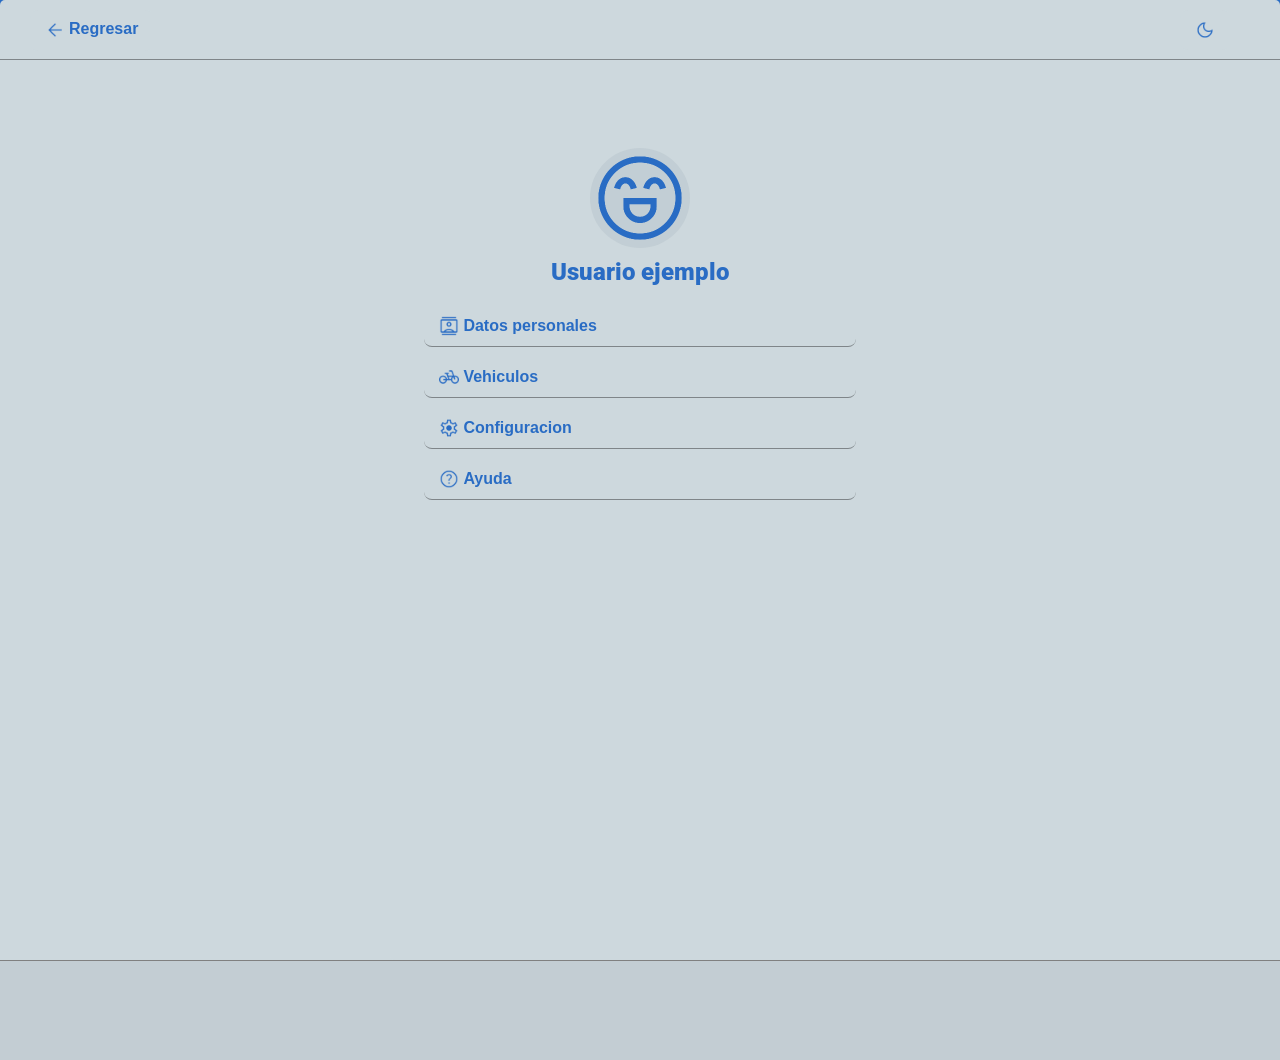
<file: pages/cuenta.html>
<!DOCTYPE html>
<html lang="en">
<head>
    <meta charset="UTF-8">
    <meta name="viewport" content="width=device-width, initial-scale=1.0">
    <link rel="stylesheet" href="../css/STYLE.CSS">
    <link rel="preconnect" href="https://fonts.googleapis.com">
    <link rel="preconnect" href="https://fonts.gstatic.com" crossorigin>
    <link href="https://fonts.googleapis.com/css2?family=Audiowide&family=Protest+Guerrilla&family=Roboto:ital,wght@0,100..900;1,100..900&display=swap" rel="stylesheet">
    <script type="text/javascript" src="../js/modo_oscuro.js" defer></script>
    <title>Document</title>

</head>
<body id = "paginaCuenta">
   <header id="headerCuenta" class="header">
        <button id="opcionHeader" ><img class = "iconoPequeno" src="../assets/Blue_back_icon.png" alt="">Regresar</button>
        <button id="cambiarTema" class="cambiarTema">
          <img class="iconoPequeno" src="../assets/Blue_darkMode.png" alt="">
          <img class="iconoPequeno" src="../assets/Light_mode.png" alt="">
     </button>
     </header>
   <section class="seccionFondo">
   <section id="seccionCuenta" class="seccion">

        <img id="imagenPerfil" src="../assets/Blue_HappyFace.png" alt="">
        <div id="nombrePerfil">Usuario ejemplo</div>
        <button id = "datosPersonales" class="opcionPerfil"><img class = "iconoPequeno" src="../assets/Blue_account_info.png" alt="">Datos personales</button>
        <button  class="opcionPerfil"><img class = "iconoPequeno" src="../assets/Blue_bike.png" alt="">Vehiculos</button>
        <button  class="opcionPerfil"> <img class = "iconoPequeno" src="../assets/Blue_settings.png" alt="">Configuracion</button>
        <button  class="opcionPerfil"> <img class = "iconoPequeno"src="../assets/Blue_help.png" alt="">Ayuda</button>
   </section> 
   </section>   
   <footer class="footer">
        <section id="logoFooter" class="seccionFooter"> <img src="../assets/Blue_bike.png" alt=""></section>
   </footer>
   <script src="../js/scritp_cuenta.js"></script>
</body>
    
</html>
</file>
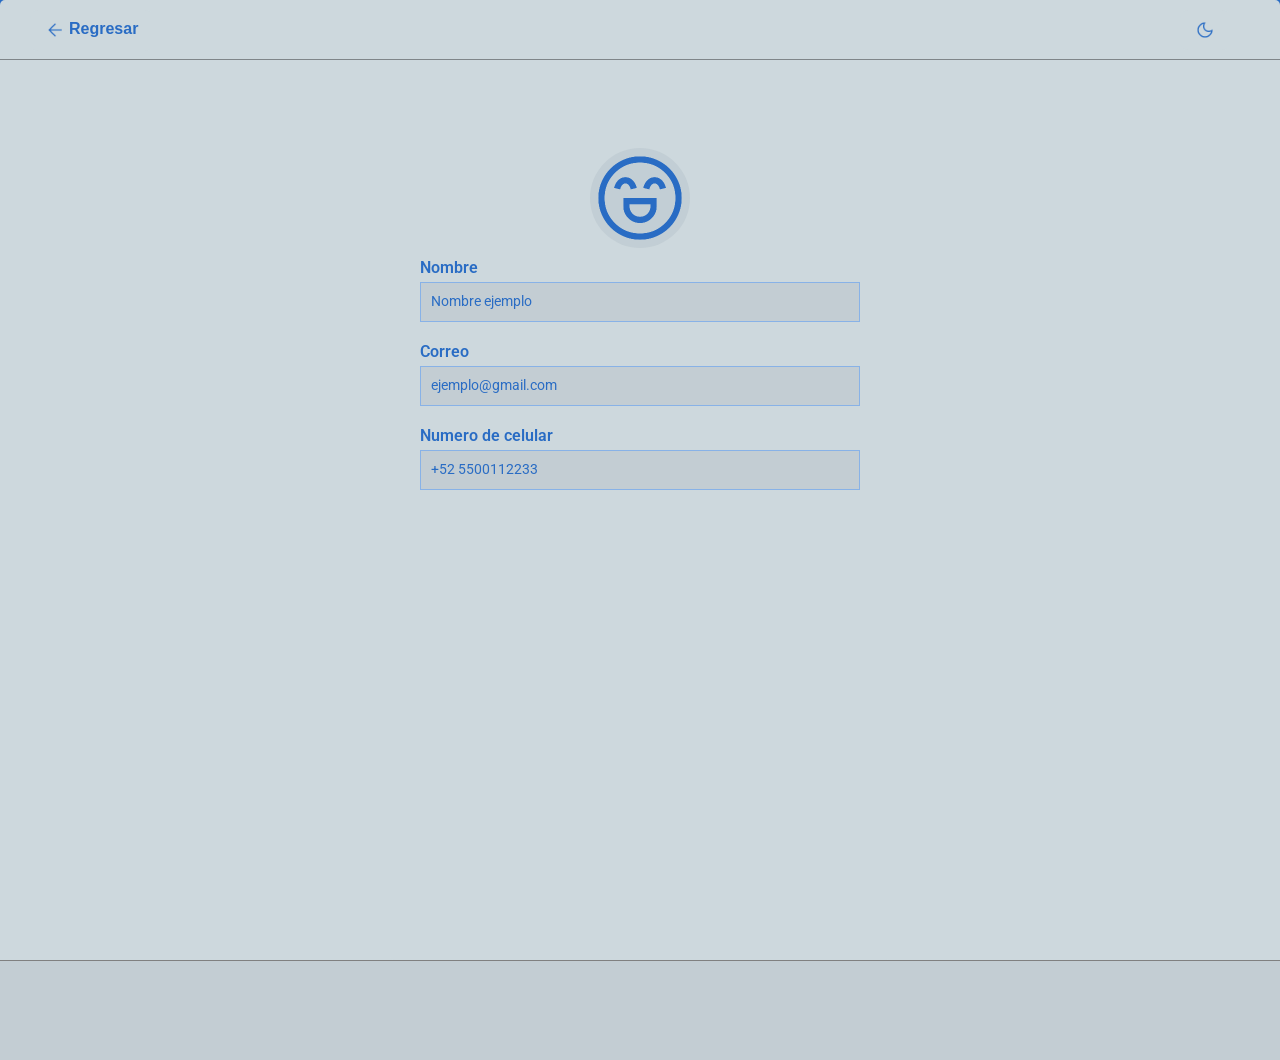
<file: pages/datosPersonales.html>
<!DOCTYPE html>
<html lang="en">
<head>
    <meta charset="UTF-8">
    <meta name="viewport" content="width=device-width, initial-scale=1.0">
    <link rel="stylesheet" href="../css/STYLE.CSS">
    <link rel="preconnect" href="https://fonts.googleapis.com">
    <link rel="preconnect" href="https://fonts.gstatic.com" crossorigin>
    <link href="https://fonts.googleapis.com/css2?family=Audiowide&family=Protest+Guerrilla&family=Roboto:ital,wght@0,100..900;1,100..900&display=swap" rel="stylesheet">
    <script type="text/javascript" src="../js/modo_oscuro.js" defer></script>
    <title>Document</title>

</head>
<body id = "paginaCuenta">
   <header id="headerCuenta" class="header">
        <button id="opcionHeader" ><img class = "iconoPequeno" src="../assets/Blue_back_icon.png" alt="">Regresar</button>
        <button id="cambiarTema" class="cambiarTema">
            <img class="iconoPequeno" src="../assets/Blue_darkMode.png" alt="">
            <img class="iconoPequeno" src="../assets/Light_mode.png" alt="">
        </button>
     </header>
   <section class="seccionFondo">
    <section id="seccionCuenta" class="seccion">

            <img id="imagenPerfil" src="../assets/Blue_HappyFace.png" alt="">
            <div class="datosCuenta">
                <p>Nombre</p>
                <div class="contenedorDatos"> Nombre ejemplo</div>
            </div>
            <div class="datosCuenta">
                <p>Correo</p>
                <div class="contenedorDatos"> ejemplo@gmail.com</div>
            </div>
            <div class="datosCuenta">
                <p>Numero de celular</p>
                <div class="contenedorDatos"> +52 5500112233</div>
            </div>
    </section> 
   </section>   
   <footer class="footer">
        <section id="logoFooter" class="seccionFooter"> <img src="../assets/Blue_bike.png" alt=""></section>
   </footer>
   <script src="../js/script_datos.js"></script>
</body>
    
</html>
</file>
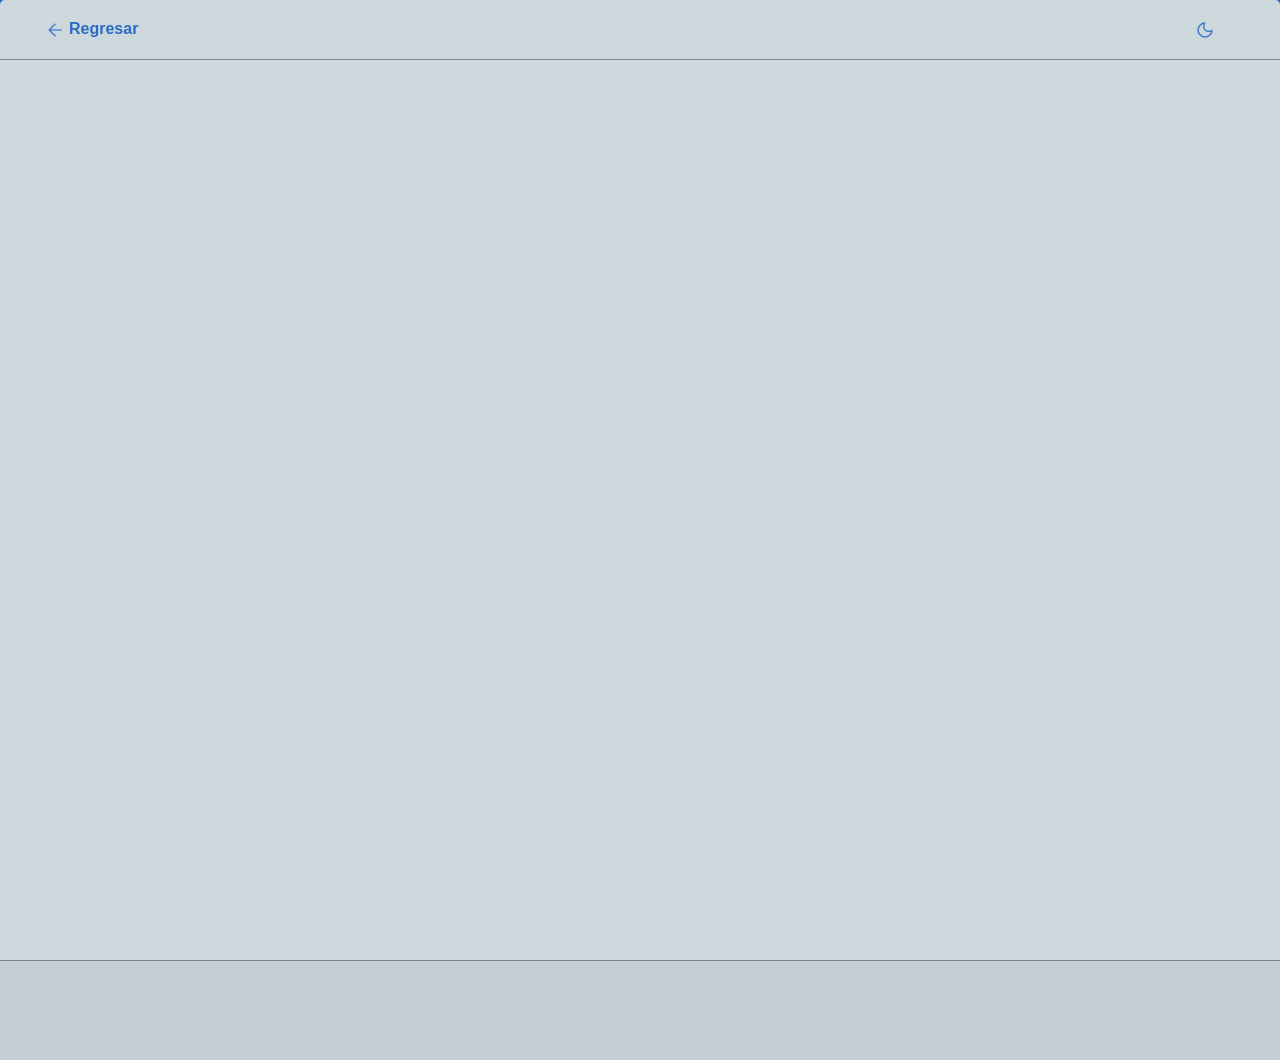
<file: pages/gestion.html>
<!DOCTYPE html>
<html lang="en">
<head>
    <meta charset="UTF-8">
    <meta name="viewport" content="width=device-width, initial-scale=1.0">
    <link rel="stylesheet" href="../css/STYLE.CSS">
    <link rel="preconnect" href="https://fonts.googleapis.com">
    <link rel="preconnect" href="https://fonts.gstatic.com" crossorigin>
    <link href="https://fonts.googleapis.com/css2?family=Audiowide&family=Protest+Guerrilla&family=Roboto:ital,wght@0,100..900;1,100..900&display=swap" rel="stylesheet">
    <script type="text/javascript" src="../js/modo_oscuro.js" defer></script>
    <title>Document</title>

</head>
<body id = "paginaCuenta">
   <header id="headerCuenta" class="header">
        <button id="opcionHeader" ><img class = "iconoPequeno" src="../assets/Blue_back_icon.png" alt="">Regresar</button>
        <button id="cambiarTema" class="cambiarTema">
          <img class="iconoPequeno" src="../assets/Blue_darkMode.png" alt="">
          <img class="iconoPequeno" src="../assets/Light_mode.png" alt="">
     </button>
     </header>
   <section class="seccionFondo"> 
        <nav>
            
        </nav>
   </section>   
   <footer class="footer">
        <section id="logoFooter" class="seccionFooter"> <img src="../assets/Blue_bike.png" alt=""></section>
   </footer>
   <script src="../js/script_gestion.js"></script>
</body>
    
</html>
</file>
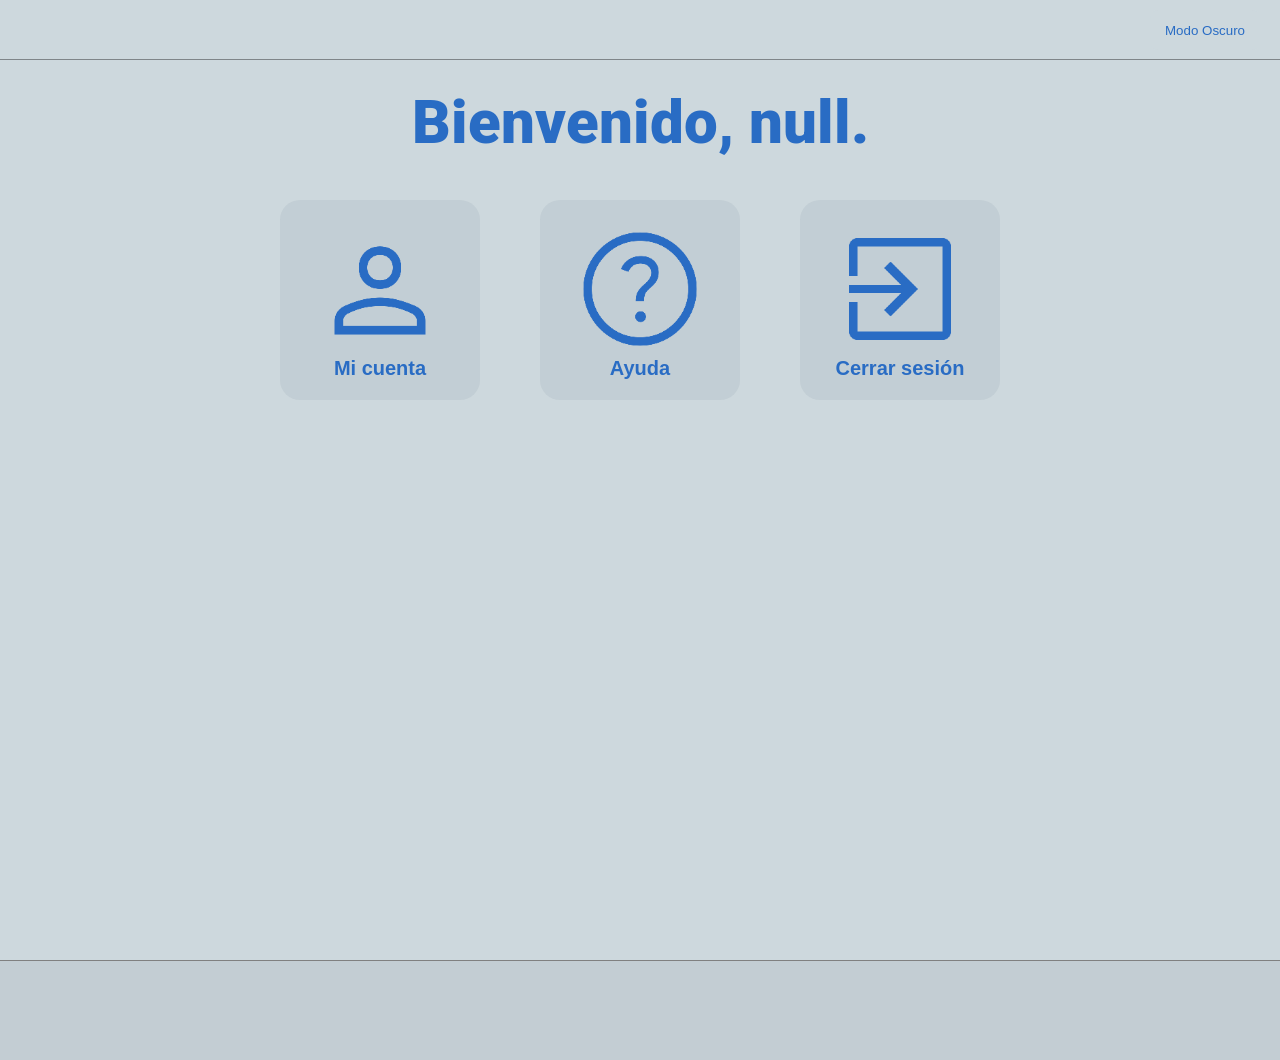
<file: pages/principal.html>
<!DOCTYPE html>
<html lang="es">

<head>
    <meta charset="UTF-8">
    <meta name="viewport" content="width=device-width, initial-scale=1.0">
    <link rel="stylesheet" href="../css/STYLE.CSS">
    <link rel="preconnect" href="https://fonts.googleapis.com">
    <link rel="preconnect" href="https://fonts.gstatic.com" crossorigin>
    <link href="https://fonts.googleapis.com/css2?family=Audiowide&family=Protest+Guerrilla&family=Roboto:ital,wght@0,100..900;1,100..900&display=swap" rel="stylesheet">
    <script type="text/javascript" src="../js/modo_oscuro.js" defer></script>
    <title>Principal</title>
</head>

<body >
    <!--<h1 id="bienvenida">Bienvenido al sistema</h1> -->
    <header class="header">
        <button id="cambiarTema">Modo Oscuro</button>
    </header>
    <section class="seccionFondo">
        
        <section id="seccionPrincipal">
            <div class="mensaje" id="msjBienvenida"></div>
            <div id="listaOpciones">
                <button  id ="opcion_Cuenta" class="opcion"> <img src="../assets/Blue_Profile.png"  class = "icon" alt="">Mi cuenta</button>
                <button id="opAyuda" class="opcion"> <img src="../assets/Blue_help.png"  class = "icon" alt=""> Ayuda</button>
                <button id="cerrarSesion"  class="opcion"> <img src="../assets/Blue_exit.png"  class = "icon" alt=""> Cerrar sesión</button>
            </div> 
            
        </section>
        
    </section>
    <footer class="footer"></footer>
    <script src="../js/script_principal.js"></script>
</body>

</html>
</file>
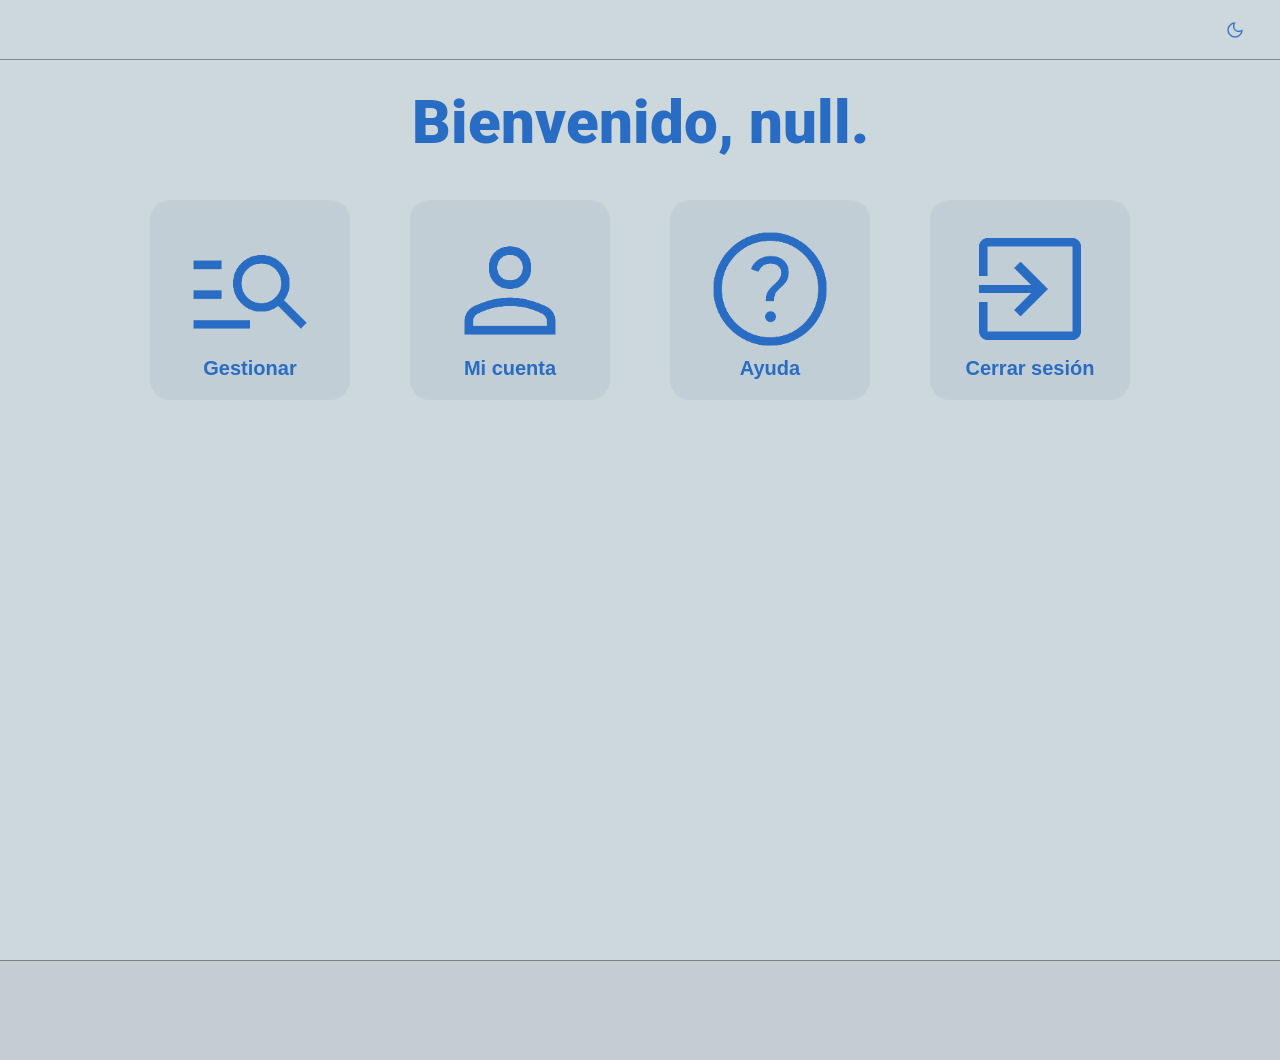
<file: pages/principal_administrador.html>
<!DOCTYPE html>
<html lang="es">

<head>
    <meta charset="UTF-8">
    <meta name="viewport" content="width=device-width, initial-scale=1.0">
    <link rel="stylesheet" href="../css/STYLE.CSS">
    <link rel="preconnect" href="https://fonts.googleapis.com">
    <link rel="preconnect" href="https://fonts.gstatic.com" crossorigin>
    <link href="https://fonts.googleapis.com/css2?family=Audiowide&family=Protest+Guerrilla&family=Roboto:ital,wght@0,100..900;1,100..900&display=swap" rel="stylesheet">
    <script type="text/javascript" src="../js/modo_oscuro.js" defer></script>
    <title>Principal</title>
</head>

<body >
    <!--<h1 id="bienvenida">Bienvenido al sistema</h1> -->
    <header class="header">
        <button id="cambiarTema" class="cambiarTema">
            <img class="iconoPequeno" src="../assets/Blue_darkMode.png" alt="">
            <img class="iconoPequeno" src="../assets/Light_mode.png" alt="">
        </button>
    </header>
    <section class="seccionFondo">
        
        <section id="seccionPrincipal">
            <div class="mensaje" id="msjBienvenida"></div>
            <div id="listaOpciones">
                <button  id="gestionar" class="opcion cambiarTema">
                    <img class="icon" src="../assets/Blue_manage.png" alt="">
                    <img class="icon" src="../assets/Light_manage.png" alt="">
                    Gestionar
                </button>
                <button  id ="opcion_Cuenta" class="opcion cambiarTema">
                    <img src="../assets/Blue_Profile.png"  class = "icon" alt="">
                    <img src="../assets/Light_profile.png"  class="icon">
                    Mi cuenta
                </button>
                <button id="opAyuda" class="opcion cambiarTema">
                    <img src="../assets/Blue_help.png"  class = "icon" alt="">
                    <img src="../assets/Light_help.png" class="icon" alt="">
                    Ayuda
                </button>
                <button id="cerrarSesion"  class="opcion cambiarTema">
                    <img src="../assets/Blue_exit.png"  class = "icon" alt="">
                    <img src="../assets/Light_exit.png" class="icon" alt="">
                    Cerrar sesión
                </button>
            </div> 
            
        </section>
        
    </section>
    <footer class="footer">
        <section id="logoFooter" class="seccionFooter"> <img src="../assets/Blue_bike.png" alt=""></section>

    </footer>
     <script src="../js/script_administrador.js"></script>
</body>

</html>
</file>
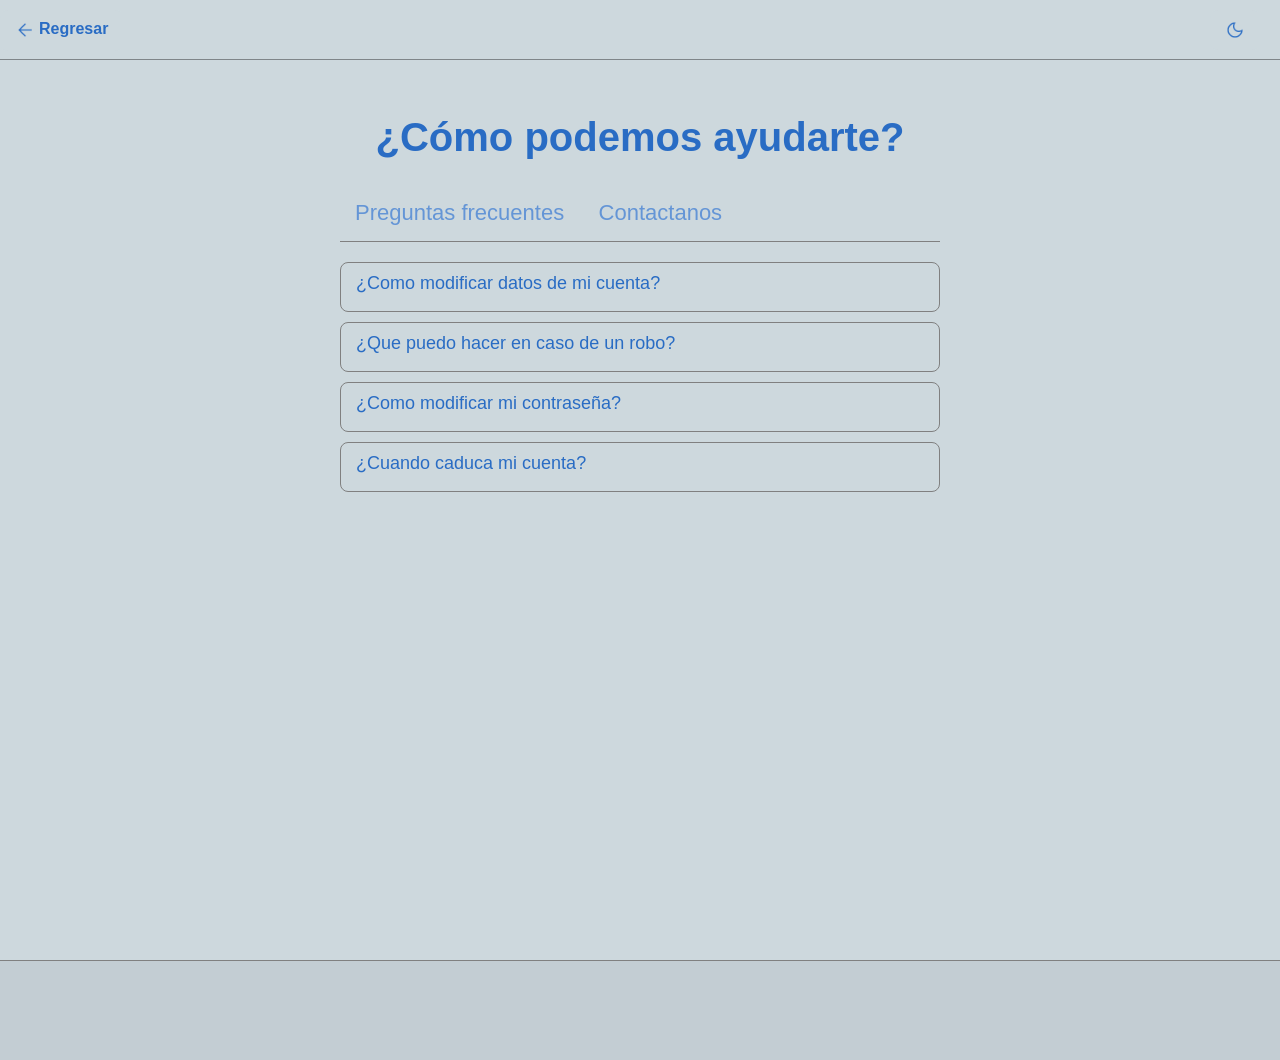
<file: pages/QA.html>
<!DOCTYPE html>
<html lang="en">
<head>
    <meta charset="UTF-8">
    <meta name="viewport" content="width=device-width, initial-scale=1.0">
    <link rel="stylesheet" href="../css/STYLE.CSS">
    <link rel="preconnect" href="https://fonts.googleapis.com">
    <link rel="preconnect" href="https://fonts.gstatic.com" crossorigin>
    <link href="https://fonts.googleapis.com/css2?family=Audiowide&family=Protest+Guerrilla&family=Roboto:ital,wght@0,100..900;1,100..900&display=swap" rel="stylesheet">
    <script type="text/javascript" src="../js/modo_oscuro.js" defer></script>
    <title>Preguntas frecuentes</title>
</head>
<body id="paginaAyuda">
    <header class="header">
        <button id="opcionHeader"><img class = "iconoPequeno" src="../assets/Blue_back_icon.png" alt="">Regresar</button>
        <button id="cambiarTema" class="cambiarTema">
            <img class="iconoPequeno" src="../assets/Blue_darkMode.png" alt="">
            <img class="iconoPequeno" src="../assets/Light_mode.png" alt="">
        </button>
    </header>
    <section class="seccionFondo">
        <section id="menuAyuda">
            <h2 class="tituloInicio"> ¿Cómo podemos ayudarte? </h2>
            <div id="headerMenu">
                <button id="botonFaqs" class="botonHeaderMenu">Preguntas frecuentes</button>
                <button id="botonContacto" class="botonHeaderMenu">Contactanos</button>
            </div>
            <div id="preguntasFrecuentes" class="contenedor activo">
                <button class="opcionQA colapsable">¿Como modificar datos de mi cuenta?</button>
                <div class="contenido">
                    <p>Lorem ipsum dolor sit amet consectetur adipisicing elit. Ut cupiditate aliquid officia, temporibus nisi assumenda commodi iste soluta voluptatum harum cumque saepe beatae illum voluptatibus vitae, obcaecati sit aliquam consequatur.</p>
                </div>
                <button class="opcionQA colapsable">¿Que puedo hacer en caso de un robo?</button>
                <div class="contenido">
                    <p>Lorem ipsum dolor sit amet consectetur adipisicing elit. Molestias at, voluptates distinctio cum expedita nemo? Tempore eligendi optio earum necessitatibus labore, vero facilis rem accusantium sint eum, esse cumque nobis? Lorem ipsum dolor sit amet consectetur adipisicing elit. Ut cupiditate aliquid officia, temporibus nisi assumenda commodi iste soluta voluptatum harum cumque saepe beatae illum voluptatibus vitae, obcaecati sit aliquam consequatur.</p>
                </div>
                <button class="opcionQA colapsable">¿Como modificar mi contraseña?</button>
                <div class="contenido">
                    <p>Lorem ipsum dolor sit amet consectetur adipisicing elit. Ut cupiditate aliquid officia, temporibus nisi assumenda commodi iste soluta voluptatum harum cumque saepe beatae illum voluptatibus vitae, obcaecati sit aliquam consequatur.</p>
                </div>
                <button class="opcionQA colapsable">¿Cuando caduca mi cuenta?</button>
                <div class="contenido">
                    <p>Lorem ipsum dolor sit amet consectetur adipisicing elit. Ut cupiditate aliquid officia, temporibus nisi assumenda commodi iste soluta voluptatum harum cumque saepe beatae illum voluptatibus vitae, obcaecati sit aliquam consequatur.</p>
                </div>
            </div>
            <div id="formularioQueja" class="contenedor">
                <label for="">Asunto</label>
                <input class="entradaTexto" type="text">
                <label for="">Descripcion</label>
                <textarea name=""  class="entradaTexto" id="inputDescripcion"></textarea>
                <button id= "botonSolicitud" class="botonGenerico">Enviar</button>
            </div>
            
        </section>
    </section>
    <footer class="footer">
        <section id="logoFooter" class="seccionFooter"> <img src="../assets/Blue_bike.png" alt=""></section>
    </footer>
    <script src="../js/script_ayuda.js" ></script>
</body>
</html>
</file>
<file: css/STYLE.CSS>
* {
    margin: 0;
    padding: 0;
    box-sizing: border-box;
}
:root{
    --color-base : #296cc4;
    --color-fondo: #cdd8dd;
    --elementos: #667a8d1a;
    --color--base-claro: #6495d6;
    --color--base--oscuro: #103e7a;
    --color--fondo--oscuro: #c3cdd3;
    --color--base--transparente: #88b2e7;
    --color--fondo--transparente:  #e3ebeee5;
    --color--texto-secundario: #296cc4;
    --color--texto-principal: #296cc4;
    --source--background: url("../assets/Blur_background_compressed.jpg");
}
.modoOscuro{
    --color-base : #296cc4;
    --color-fondo: #031020;
    --elementos: #667a8d1a;
    --color--base-claro: #416896;
    --color--base--oscuro: #6994cc;
    --color--fondo--oscuro:#010b16;
    --color--base--transparente: #88b2e7;
    --color--fondo--transparente: #021225ea;
    --color--texto-secundario: #97a9c0;
    --color--texto-principal:#6495d6;
    --source--background: url("../assets/Blur_background_compressed.jpg");

}
body {
    background-color: var(--color-fondo);
    overflow-x: hidden;
    font-family: Arial;
    background-color: var(--color-base);
    display: flex;
    justify-content: center;
    align-items: center;
    min-height: 100vh;
    height: auto;
    flex-direction: column;
}
.protest-guerrilla-regular {
  font-family: "Protest Guerrilla", sans-serif;
  font-weight: 400;
  font-style: normal;
}
.Roboto {
  font-family: "Roboto", sans-serif;
  font-optical-sizing: auto;
  font-weight: 400;
  font-style: normal;
  font-variation-settings:
    "wdth" 100;
}
#cambiarTema{
    width: auto;
    height: 40px;
    margin-left: auto;
    margin-bottom: 8px;
    margin-right: 20px;
}
.cambiarTema img:last-child{
    display: none;
}
.modoOscuro .cambiarTema img:first-child{
    display: none;
}
.modoOscuro .cambiarTema img:last-child{
    display: block;
}
.link{
    font-size: 16px;
    font-weight: 400;
}
.footer{
    width: 100vw;
    height: 100px;
    border-top: 1px solid gray;
    background-color: var(--color--fondo--oscuro);
}
#bodyLogin{
    /* background-color: var(--color-fondo); */
    background-color: var(--color-fondo);
    
    
    background-size: cover;
    display: flex;
    align-items: center;
}
#fondoLogin{
    min-width: 200px;
    display: flex;
    flex-direction: column;
    align-items: center;
    max-width: 500px;
    background-color: var(--color-fondo);
    
}
#formularioInicio {
    font-family: 'Roboto';
    font-weight: 700;
    font-size: 22px;
    color: var(--color--texto-principal);
    max-width: 400px;
    display: flex;
    flex-direction: column;
    align-items: flex-start;
    margin-bottom: 30px;
    min-width: 100px;
}


h1 {
    color: rgb(255, 255, 255);
    margin-bottom: 20px;
}
iframe{
    width: 50%;
    height: auto;
}

label {
    margin-bottom: 10px;
    margin-top: 10px;
    border-radius: 3px;
}
img{
    width: 100%;
    height: auto;
}
#logoBicicleta {
    width: 100px;
    margin: 0 auto 20px;
}
#seccionIndex{
    display: flex;
    flex-direction: column;
    align-items: center;
    width: auto;
    min-width: 200px;
    background-color: var(--color-fondo);
}
.entradaTexto {
    border: 1.5px solid var(--color--base--transparente);
    margin-top: 10px;
    margin-bottom: 10px;
    font-family: 'Roboto';
    font-weight: 500;
    font-size: 16px;
    height: 50px;
    padding: 10px;
    background-color: var(--color-fondo);
    color: var(--color--texto-secundario);
    width: 100%;
}


.entradaTexto:focus {
    transform: scale(1.05);
    transition: 0.1s;
}

.mensaje {
    padding: 12px 20px;
    margin-top: 15px;
    width: fit-content;
    color: white;
    text-align: center;
    
}

#msjRegistro {
    font-size: 60px;
}
#tituloPrincipal{
    color: var(--color--texto-principal);
    font-family: 'Roboto';
    font-weight: 900;
    font-size: 50px;
    margin-top: 30px;
    text-align: center;
}
#btnIngresar {
    margin-top: 20px;
    margin-bottom: 30px;
    padding: 10px;
    border-radius: 0;
    cursor: pointer;
    margin-left: auto;
    margin-right: auto;
    min-width: 100px;
    height: 45px;
    font-family: 'Roboto';
    font-size: 18px;
    font-weight: 600;
}


#mensajeBienvenida {
    display: none;
    padding: 15px;
    margin: 20px auto;
    width: fit-content;
    
    background: #2ecc71;
    color: white;

    border-radius: 10px;
    text-align: center;
    font-weight: bold;

    box-shadow: 0 4px 10px rgba(0, 0, 0, 0.2);
}

button{
    padding: 10px 15px;
    background-color: var(--color-fondo);
    color: var(--color--texto-principal);
    border: none;
    border-radius: 8px;
    cursor: pointer;
    margin-top: 10px;
}


.botonGenerico{
    background-color: var(--color--base--oscuro);
    color: var(--color--texto-principal);
    cursor: pointer;
    transition: 0.3s;
    border: 2px solid var(--color--base--transparente);
    color: var(--color--texto-principal);
    background-color: var(--color--fondo--oscuro);
}
.botonGenerico:hover{
    background-color: var(--color-base);
    color: var(--color-fondo);
}
.seccion{
    background-color: #e3ebee;
    width: 98%;
    gap: 20px;
    height: auto;
    padding: 30px;
    margin: 10px;
    border-radius: 20px;
    box-shadow: 0 8px 25px rgba(0, 0, 0, 0.25);
    display: flex;
    flex-direction: column;
    align-items: center;
}


#cerrarSesion:hover{
    background: #921c0f;
    color: var(--color-fondo);
}
#listaOpciones{
    display: flex;
    flex-direction: row;
    height: auto;
    
}
#seccionPrincipal{
    display: flex;
    flex-direction: column;
    width: 80%;
    align-items: center;
}
.opcion{
    height: 200px;
    width: 200px;
    margin: 30px;
    border-radius: 20px;
    background-color: #667a8d1a;
    color: var(--color--texto-principal);
    font-weight: bold;
    font-size: 20px;
    display: flex;
    flex-direction: column;
    justify-content: center;
    align-items: center;
}
.opcion:hover{
    
    background-color: #787a7c27;
    transform: scale(1.3);
    transition: 0.1s;
}

#msjBienvenida{
    font-family: 'Roboto';
    font-weight: 900;
    font-size: 60px;
    color: var(--color--texto-principal);
}
#msjLogin{
    padding: 12px 20px;
    margin: 20px;
    color: white;
    border: 1.5px solid red;
    background-color: red;
    border-radius: 8px;
    text-align: center;
    display: none;
    font-family: 'Roboto';
    font-weight: 800;
    font-size: 20px;

}
.icon{
    width: 80%;
    height: auto;
}


#crearCuenta:hover{
    background-color: rgb(67, 155, 67);
}


#contenedorInputs{
    display: flex;
    flex-direction: column;
}
#infoEquipo{
    color: var(--color--texto-principal);
    width: auto;
    min-width: 100px;
    border: 1px solid gray;
    display: flex;
    gap: 10px;
}
#opcionHeader{
    display: flex;
    flex-direction: row;
    align-items: flex-start;
    justify-content: center;
    gap: 4px;
    
    color: var(--color--texto-principal);
    font-size: 16px;
    font-weight: 600;
    margin-bottom: 8px;
    
}
/*
    Estilos de la Pagina de la cuenta.
*/

#headerCuenta{
    width: 100vw;
    background-color: var(--color-fondo);
    border-radius: 5px 5px 0px 0px;
    padding-left: 30px;
    padding-right: 30px;
    border-bottom: 1px solid rgba(52, 54, 56, 0.507);
}
#paginaCuenta{
    justify-content: flex-start;
    background-color: var(--color-base);
}
.opcionPerfil{
    width: 98%;
    display: flex;
    flex-direction: row;
    gap:4px;
    justify-content: flex-start;
    align-items: center;
    color: var(--color--texto-principal);
    border-bottom: 1px solid rgba(52, 54, 56, 0.507);
    font-size: 16px;
    font-weight: 600;

}
.opcionPerfil:hover{
    background-color: #7eabe78f;
}
#nombrePerfil{
    min-height: 30px;
    width: auto;
    min-width: 100px;
    padding: 10px;
    background-color: transparent;
    border-radius: 10px;
    color: var(--color--texto-principal);
    font-family: Roboto;
    font-weight: 900;
    font-size: 24px;
    display: flex;
    flex-direction: row;
    justify-content: center;

    
}
#seccionCuenta{
    gap: 0px;
    min-width: 100px;
    width: 100vw;
    height: 100vh;
    max-width: 500px;
    background-color: var(--color-fondo);
    box-shadow: none;
    margin: 0px;
    border-radius: 0px 0px 5px 5px;
    padding-top: 0px;
    /*border-left: 2px solid rgba(128, 128, 128, 0.178);
    border-right: 2px solid rgba(128, 128, 128, 0.178);*/
}
#informacionPerfil{
    margin-top: 50px;
    border: 1px solid gray;
    width: 80%;
    max-width: 300px;
    border-radius: 7px;
    box-shadow: none;
}
.iconoPequeno{
    width: 20px;
    height: 20px;
}

#imagenPerfil{
    margin-top: 20%;
    width: 100px;
    border-radius: 80px;
    background-color: var(--elementos);
    /*box-shadow:  4px 5px rgba(0, 0, 0, 0.2)*/
}
/* Aqui se encuentran las caracteristicas especificas que son mostradas cuando la pagina es mostrada 
    en un dispositivo movil
*/

/*
    Elementos de la seccion de Ayuda
*/
#tituloSeccionAyuda{
    color: black;
    font-size: 80px;
    width: auto;
}
.container{
    width: 100%;
    height: auto;
    margin: 20px;
}

.header{
    width: 100vw;
    height: 60px;
    background-color: var(--color-fondo);
    border-bottom: 1px solid rgba(52, 54, 56, 0.507);
    display: flex;
    flex-direction: row;
}
.seccionFondo{
    width: 100vw;
    min-height: 100vh;
    height: auto;
    background-color: var(--color-fondo);
    display: flex;
    align-items: flex-start;
    justify-content: center;
}
#paginaAyuda{
    display: flex;
    flex-direction: column;
    align-items: flex-start;
    justify-content: flex-start;
}
#menuAyuda{
    width: 100vw;
    height: 300x;
    max-width: 600px;
    display: flex;
    flex-direction: column;
    align-items: center;
    margin: 5px;
}
.opcionQA{
    width: 100%;
    height: 50px;
    color: var(--color--texto-principal);
    border: 1px solid gray;
    display: flex;
    align-items: flex-start;
    font-size: 18px;
}

.contenido{
  margin-top: 5px;
  padding: 20px;
  display: none;
  overflow: hidden;
  border: 1px solid gray;
  border-radius: 8px;
  color: var(--color--texto-principal);
  font-weight: 500;
  
}
#headerMenu{
    width: 100%;
    height: auto;
    border-bottom: 1px solid gray;
}
.tituloInicio{
    font-size: 40px;
    margin-top: 50px;
    margin-bottom: 20px;
    color: var(--color--texto-principal);
    font-weight: 600;

}
.botonHeaderMenu{
    border-radius: 0;
    color: var(--color--base-claro);
    font-size: 22px;
    margin-bottom: 5px;
}
.botonHeaderMenu:focus{
    color:var(--color--texto-secundario);
    border-bottom: 2px solid var(--color--base--oscuro);
    transition: 0.5s;
}
.contenedor{
    display: none;
    width: 100%;
    height: auto;
    margin-top: 10px;
    margin-bottom: 10px;
    
}
.contenedor.activo{
    display: block;
}
#formularioQueja{
    width: 100%;
    flex-direction: column;
    font-family: 'Roboto';
    color: var(--color--texto-principal);
    font-size: 20px;
    font-weight: 500;
    padding: 5px;
    
}
#inputDescripcion{
    margin-top: 10px;
    margin-bottom: 20px;
    min-height: 150px;
    height: auto;
    display: block;
}
#botonSolicitud{
    border-radius: 0;
    width: 100px;
    font-weight: 600;
    font-size: 18px;
    margin-left: auto;
    margin-right: auto;

}

/*
    Estilos relacionados a la pagina de registro.
*/

#bodyRegistro{
    justify-content:center;
    align-items: center;
    background-image: var(--source--background);
    background-size: cover;
}
#headerRegistro{
    width: 100vw;

    background-color: var(--color-fondo)
}
#fondoRegistro{
    width: 50vw;
    max-width: 550px;
    min-width: 350px;
    background-color: var(--color--fondo--transparente);
    flex-direction: column;
    align-items: center;
    justify-content: center;
}
#formularioRegistro{
    font-family: 'Roboto';
    font-weight: 700;
    font-size: 18px;
    color: var(--color--texto-principal);
    width: 500px;
    padding: 20px;
    display: flex;
    flex-direction: column;
    align-items: center;
    margin-bottom: 30px;
    width: 100%;
    min-width: 200px;
}
#contenedorInputs{
    width: 100%;
}
#btnRegistrar{
    font-family: 'Roboto';
    font-weight: 800;
    font-size: 22px;
    border-radius: 0;
    min-width: 200px;
    max-width: 350px;
    margin: 15px;
}
.entradaRegistro{
    border: 1.5px solid var(--color--base--transparente);
    font-family: 'Roboto';
    font-weight: 500;
    height: 50px;
    padding: 10px;
    background-color: var(--color-fondo);
    color: var(--color--texto-secundario);
    width: 100%

}

.entradaRegistro:focus{
    border: 2px solid var(--color--base--oscuro);

}
.checkList{

    margin-top: 40px;
    margin-bottom: 20px;
    font-weight: 400;
    font-size: 18px;
    display: flex;
    flex-direction: column;
    gap: 10px;
}
/*
    Aqui se encuentran todos los estilos del footer.
*/
.seccionFooter{
    padding: 10px;
    margin-left : 20px;
    margin-right: 20px;
}
#logoFooter{
    width: 0px;
}

/*
    Aqui se encuentran todos los estilos de la pagina de datos personales
*/
.datosCuenta{
    width: 100%;
    margin-top: 10px;
    margin-bottom: 10px;
    font-family: 'Roboto';
    font-weight: 600;
    color: var(--color--texto-principal);
}
.contenedorDatos{
    font-family: 'Roboto';
    margin-top: 5px;
    background-color: var(--color--fondo--oscuro);
    height: 40px;
    padding: 10px;
    color: var(--color--texto-secundario);
    font-weight: 400;
    border: 1.5px solid var(--color--base--transparente);
    font-size: 14px;
}
@media (max-width: 600px){
    #listaOpciones{
        display: flex;
        flex-direction: column;
        align-items: center;
    }

    .icon{
    width: 70%;
    height: auto;
    }
    .opcion{
    height: 50%;
    width: 60%;
    margin: 10px;
    border-radius: 20px;
    background-color: #667a8d1a;
    font-size: 14px;
    }
    #msjBienvenida{
        margin: 20px;
    }
    .seccion{
        margin: 10px;
        padding: 10px;
    }
    .opcion:hover{
    
    background-color: #787a7c27;
    transform: scale(1.15);
    transition: 0.1s;
    }

    #paginaCuenta{
        background-color: var(--color-fondo);
    }
    #seccionCuenta{
        box-shadow: .5px 5px 5px rgba(128, 128, 128, 0.466);
        height: auto;
    }
    .opcionQA{
        font-size: 15px;
        font-weight: 600;
    }
    #fondoRegistro{
        background-color: var(--color-fondo);
    }
    #headerRegistro{
        background-color: var(--color-fondo)
    }
    #formularioRegistro{
        font-weight: 600;
        font-size: 16px;
    }
    #msjBienvenida{
        font-size: 45px;
    }
    #fondoLogin{
        background-color: var(--color-fondo);
        
    }
    #tituloPrincipal{
        font-size: 40px;
        text-wrap: initial;
    }
}
@media (max-width : 1100px){
    #listaOpciones{
        flex-wrap: wrap;
        align-items: center;
    }
}
</file>
